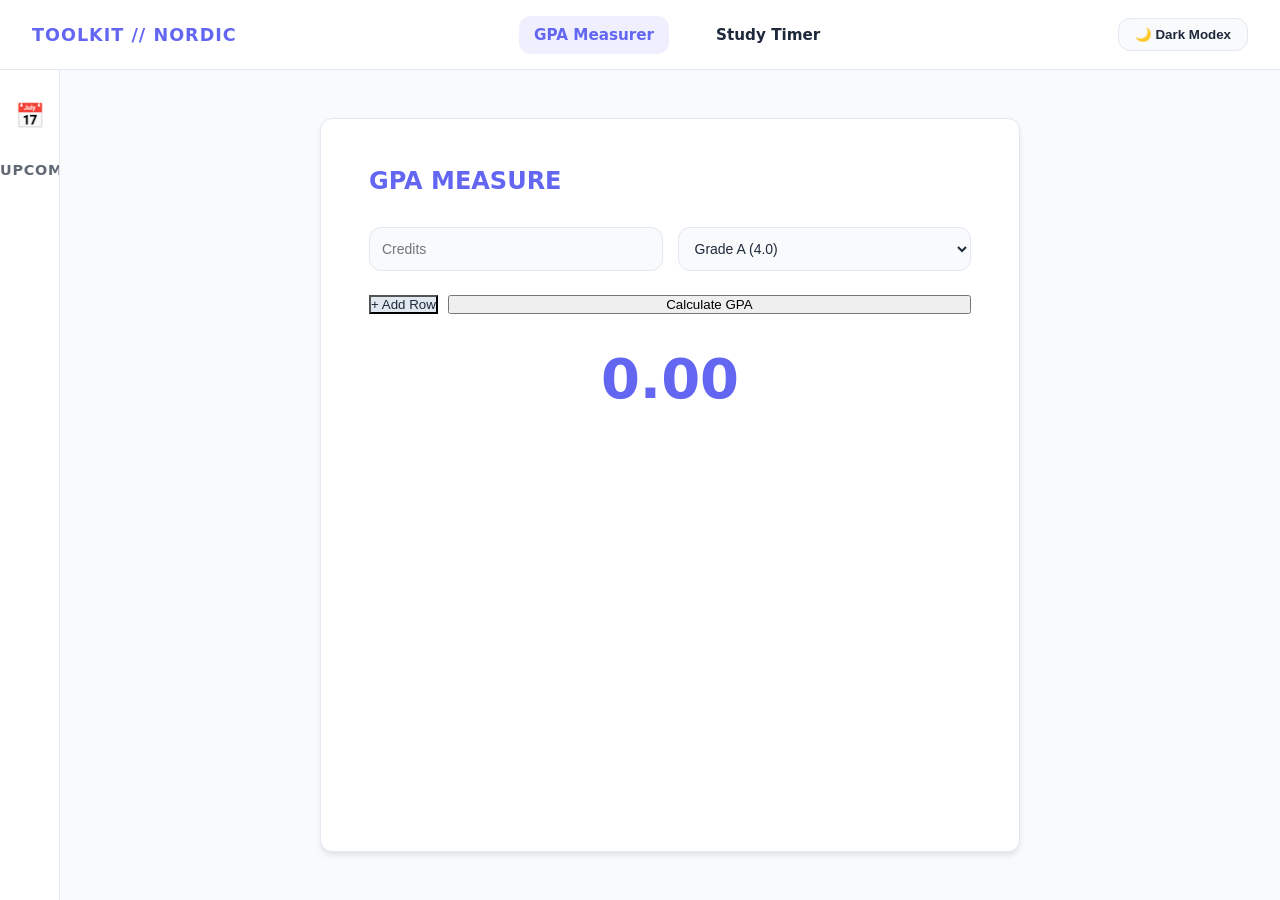
<file: index.html>
<!DOCTYPE html>
<html lang="en">
<head>
    <meta charset="UTF-8">
    <meta name="viewport" content="width=device-width, initial-scale=1.0">
    <title>Student Toolkit - Nordic Slate</title>
    <style>
        /* --- NORDIC SLATE THEME VARIABLES --- */
        :root {
            --bg-color: #F8FAFC;
            --card-bg: #FFFFFF;
            --text-color: #1E293B;
            --accent: #6366F1;
            --accent-hover: #4F46E5;
            --border: #E2E8F0;
            --sidebar-width: 280px;
            --sidebar-collapsed: 60px;
            --radius: 12px;
            --shadow: 0 4px 6px -1px rgb(0 0 0 / 0.1);
            --transition: all 0.4s cubic-bezier(0.4, 0, 0.2, 1);
        }

        body.dark-mode {
            --bg-color: #0F172A;
            --card-bg: #1E293B;
            --text-color: #F1F5F9;
            --accent: #818CF8;
            --accent-hover: #6366F1;
            --border: #334155;
            --shadow: 0 10px 15px -3px rgb(0 0 0 / 0.5);
        }

        /* --- BASE STYLES --- */
        * { box-sizing: border-box; margin: 0; padding: 0; }
        body {
            font-family: 'Inter', system-ui, -apple-system, sans-serif;
            background-color: var(--bg-color);
            color: var(--text-color);
            transition: var(--transition);
            display: flex;
            flex-direction: column;
            min-height: 100vh;
            overflow-x: hidden;
        }

        /* --- NAVBAR --- */
        .navbar {
            height: 70px;
            background-color: var(--card-bg);
            border-bottom: 1px solid var(--border);
            display: flex;
            justify-content: space-between;
            align-items: center;
            padding: 0 2rem;
            position: fixed;
            top: 0;
            width: 100%;
            z-index: 1000;
        }

        .logo { font-weight: 800; font-size: 1.1rem; color: var(--accent); letter-spacing: 1px; }

        .nav-menu {
            display: flex;
            gap: 2rem;
            list-style: none;
        }

        .nav-menu li a {
            text-decoration: none;
            color: var(--text-color);
            font-weight: 600;
            font-size: 0.95rem;
            transition: var(--transition);
            padding: 10px 15px;
            border-radius: var(--radius);
        }

        .nav-menu li a:hover, .nav-menu li a.active {
            color: var(--accent);
            background: rgba(99, 102, 241, 0.1);
        }

        .theme-switch {
            background: var(--bg-color);
            border: 1px solid var(--border);
            padding: 8px 16px;
            border-radius: var(--radius);
            cursor: pointer;
            color: var(--text-color);
            font-weight: 600;
            display: flex;
            align-items: center;
            gap: 8px;
            transition: var(--transition);
        }

        /* --- LAYOUT --- */
        .app-container { display: flex; margin-top: 70px; flex: 1; }

        /* --- SIDEBAR --- */
        .sidebar {
            width: var(--sidebar-collapsed);
            background-color: var(--card-bg);
            border-right: 1px solid var(--border);
            padding: 2rem 0;
            position: fixed;
            height: calc(100vh - 70px);
            overflow: hidden;
            z-index: 900;
            transition: var(--transition);
            white-space: nowrap;
        }

        .sidebar:hover {
            width: var(--sidebar-width);
            padding: 2rem;
            box-shadow: 10px 0 15px -3px rgb(0 0 0 / 0.1);
        }

        .sidebar::before {
            content: "📅";
            display: block;
            text-align: center;
            font-size: 1.5rem;
            margin-bottom: 2rem;
            transition: opacity 0.3s;
        }
        .sidebar:hover::before { opacity: 0; height: 0; margin: 0; }

        .sidebar h3, .sidebar .event-input-group, .sidebar .event-list {
            opacity: 0;
            transition: opacity 0.2s;
            pointer-events: none;
        }

        .sidebar:hover h3, .sidebar:hover .event-input-group, .sidebar:hover .event-list {
            opacity: 1;
            pointer-events: auto;
        }

        .sidebar h3 { margin-bottom: 1.5rem; font-size: 0.9rem; text-transform: uppercase; letter-spacing: 0.05em; opacity: 0.7; }

        .event-input-group { display: flex; flex-direction: column; gap: 10px; margin-bottom: 2rem; }
        input, select {
            padding: 12px;
            border-radius: var(--radius);
            border: 1px solid var(--border);
            background: var(--bg-color);
            color: var(--text-color);
            outline: none;
            font-size: 14px;
        }

        .btn-add {
            padding: 12px;
            border-radius: var(--radius);
            border: none;
            background: var(--accent);
            color: white;
            font-weight: 700;
            cursor: pointer;
        }

        .event-item {
            padding: 12px;
            background: var(--bg-color);
            border-radius: var(--radius);
            margin-bottom: 8px;
            font-size: 0.85rem;
            border: 1px solid var(--border);
        }

        /* --- MAIN CONTENT --- */
        .main-content {
            margin-left: var(--sidebar-collapsed);
            padding: 3rem;
            width: 100%;
            display: flex;
            justify-content: center;
            transition: var(--transition);
        }

        .card {
            background-color: var(--card-bg);
            padding: 3rem;
            border-radius: var(--radius);
            box-shadow: var(--shadow);
            border: 1px solid var(--border);
            width: 100%;
            max-width: 700px;
            display: none; /* Hidden by default */
            animation: fadeIn 0.4s ease-out;
        }

        .card.active { display: block; }

        .card h2 { margin-bottom: 2rem; font-size: 1.5rem; color: var(--accent); font-weight: 800; }

        /* --- GPA CALCULATOR --- */
        .gpa-row { display: grid; grid-template-columns: 1fr 1fr; gap: 15px; margin-bottom: 12px; }
        .gpa-controls { display: flex; gap: 10px; margin-top: 1.5rem; }
        .gpa-result { margin-top: 2rem; text-align: center; font-size: 3.5rem; font-weight: 900; color: var(--accent); }

        /* --- POMODORO TIMER --- */
        .timer-display { font-size: 6rem; font-weight: 900; text-align: center; margin: 2rem 0; font-family: monospace; color: var(--accent); }
        .timer-controls { display: flex; justify-content: center; gap: 1rem; }
        .btn-reset { background: var(--border); color: var(--text-color); }

        @keyframes fadeIn { from { opacity: 0; transform: translateY(10px); } to { opacity: 1; transform: translateY(0); } }

        /* --- RESPONSIVE --- */
        @media (max-width: 768px) {
            .navbar { padding: 0 1rem; }
            .nav-menu { gap: 0.5rem; }
            .nav-menu li a { font-size: 0.8rem; padding: 8px; }
            .sidebar { width: 100%; position: static; height: auto; border-right: none; padding: 1.5rem; }
            .sidebar::before { display: none; }
            .sidebar h3, .sidebar .event-input-group, .sidebar .event-list { opacity: 1; pointer-events: auto; }
            .main-content { margin-left: 0; padding: 1.5rem; }
            .app-container { flex-direction: column; }
        }
    </style>
</head>
<body>

    <nav class="navbar">
        <div class="logo">TOOLKIT // NORDIC</div>
        <ul class="nav-menu">
            <li><a href="#" class="active" data-target="gpa-card">GPA Measurer</a></li>
            <li><a href="#" data-target="timer-card">Study Timer</a></li>
        </ul>
        <button class="theme-switch" id="theme-toggle">🌙 Dark Modex</button>
    </nav>

    <div class="app-container">
        <aside class="sidebar">
            <h3>Upcoming Events</h3>
            <div class="event-input-group">
                <input type="text" id="event-input" placeholder="Event name...">
                <button id="add-event-btn" class="btn-add">Add Event</button>
            </div>
            <ul class="event-list" id="event-list">
                <li class="event-item">Final Exam - March 20</li>
            </ul>
        </aside>

        <main class="main-content">
            <!-- GPA Calculator Card -->
            <section id="gpa-card" class="card active">
                <h2>GPA MEASURE </h2>
                <div id="gpa-container">
                    <div class="gpa-row">
                        <input type="number" class="credits" placeholder="Credits" min="1">
                        <select class="grade">
                            <option value="4">Grade A (4.0)</option>
                            <option value="3">Grade B (3.0)</option>
                            <option value="2">Grade C (2.0)</option>
                            <option value="1">Grade D (1.0)</option>
                            <option value="0">Grade F (0.0)</option>
                        </select>
                    </div>
                </div>
                <div class="gpa-controls">
                    <button id="add-row-btn" style="background: var(--border); color: var(--text-color);">+ Add Row</button>
                    <button id="calc-gpa-btn" style="flex: 1;">Calculate GPA</button>
                </div>
                <div class="gpa-result" id="gpa-display">0.00</div>
            </section>

            <!-- Study Timer Card -->
            <section id="timer-card" class="card">
                <h2>Study Timer</h2>
                <div class="timer-display" id="timer-display">25:00</div>
                <div class="timer-controls">
                    <button id="timer-toggle-btn" style="flex: 1;">Start</button>
                    <button id="timer-reset-btn" class="btn-reset">Reset</button>
                </div>
            </section>
        </main>
    </div>

    <script>
        // 1. Theme Toggle
        const themeToggle = document.getElementById('theme-toggle');
        const updateThemeUI = (isDark) => {
            document.body.classList.toggle('dark-mode', isDark);
            themeToggle.innerText = isDark ? '☀️ Light Mode' : '🌙 Dark Mode';
        };
        themeToggle.addEventListener('click', () => {
            const isDark = !document.body.classList.contains('dark-mode');
            updateThemeUI(isDark);
            localStorage.setItem('nordic-theme', isDark ? 'dark' : 'light');
        });
        if (localStorage.getItem('nordic-theme') === 'dark') updateThemeUI(true);

        // 2. View Switching
        const navLinks = document.querySelectorAll('.nav-menu a');
        const cards = document.querySelectorAll('.card');

        navLinks.forEach(link => {
            link.addEventListener('click', (e) => {
                e.preventDefault();
                const targetId = link.getAttribute('data-target');
                
                navLinks.forEach(l => l.classList.remove('active'));
                link.classList.add('active');

                cards.forEach(card => {
                    card.classList.toggle('active', card.id === targetId);
                });
            });
        });

        // 3. Sidebar Events
        const addEventBtn = document.getElementById('add-event-btn');
        const eventInput = document.getElementById('event-input');
        const eventList = document.getElementById('event-list');
        addEventBtn.addEventListener('click', () => {
            const val = eventInput.value.trim();
            if (val) {
                const li = document.createElement('li');
                li.className = 'event-item';
                li.innerText = val;
                eventList.prepend(li);
                eventInput.value = '';
            }
        });

        // 4. GPA Calculator
        const gpaContainer = document.getElementById('gpa-container');
        document.getElementById('add-row-btn').addEventListener('click', () => {
            const div = document.createElement('div');
            div.className = 'gpa-row';
            div.innerHTML = `<input type="number" class="credits" placeholder="Credits" min="1">
                             <select class="grade"><option value="4">Grade A (4.0)</option><option value="3">Grade B (3.0)</option>
                             <option value="2">Grade C (2.0)</option><option value="1">Grade D (1.0)</option><option value="0">Grade F (0.0)</option></select>`;
            gpaContainer.appendChild(div);
        });
        document.getElementById('calc-gpa-btn').addEventListener('click', () => {
            const rows = document.querySelectorAll('.gpa-row');
            let pts = 0, crd = 0;
            rows.forEach(row => {
                const c = parseFloat(row.querySelector('.credits').value);
                const g = parseFloat(row.querySelector('.grade').value);
                if (c > 0) { pts += (g * c); crd += c; }
            });
            document.getElementById('gpa-display').innerText = crd > 0 ? (pts / crd).toFixed(2) : "0.00";
        });

        // 5. Timer
        let timeLeft = 1500, timerId = null;
        const display = document.getElementById('timer-display');
        const toggleBtn = document.getElementById('timer-toggle-btn');
        const format = () => {
            display.innerText = `${Math.floor(timeLeft / 60).toString().padStart(2, '0')}:${(timeLeft % 60).toString().padStart(2, '0')}`;
        };
        toggleBtn.addEventListener('click', () => {
            if (timerId) { clearInterval(timerId); timerId = null; toggleBtn.innerText = 'Start'; }
            else {
                toggleBtn.innerText = 'Pause';
                timerId = setInterval(() => {
                    if (timeLeft > 0) { timeLeft--; format(); }
                    else { clearInterval(timerId); timerId = null; toggleBtn.innerText = 'Start'; alert("Time's up!"); }
                }, 1000);
            }
        });
        document.getElementById('timer-reset-btn').addEventListener('click', () => {
            clearInterval(timerId); timerId = null; timeLeft = 1500; format(); toggleBtn.innerText = 'Start';
        });
    </script>
</body>
</html>
</file>
